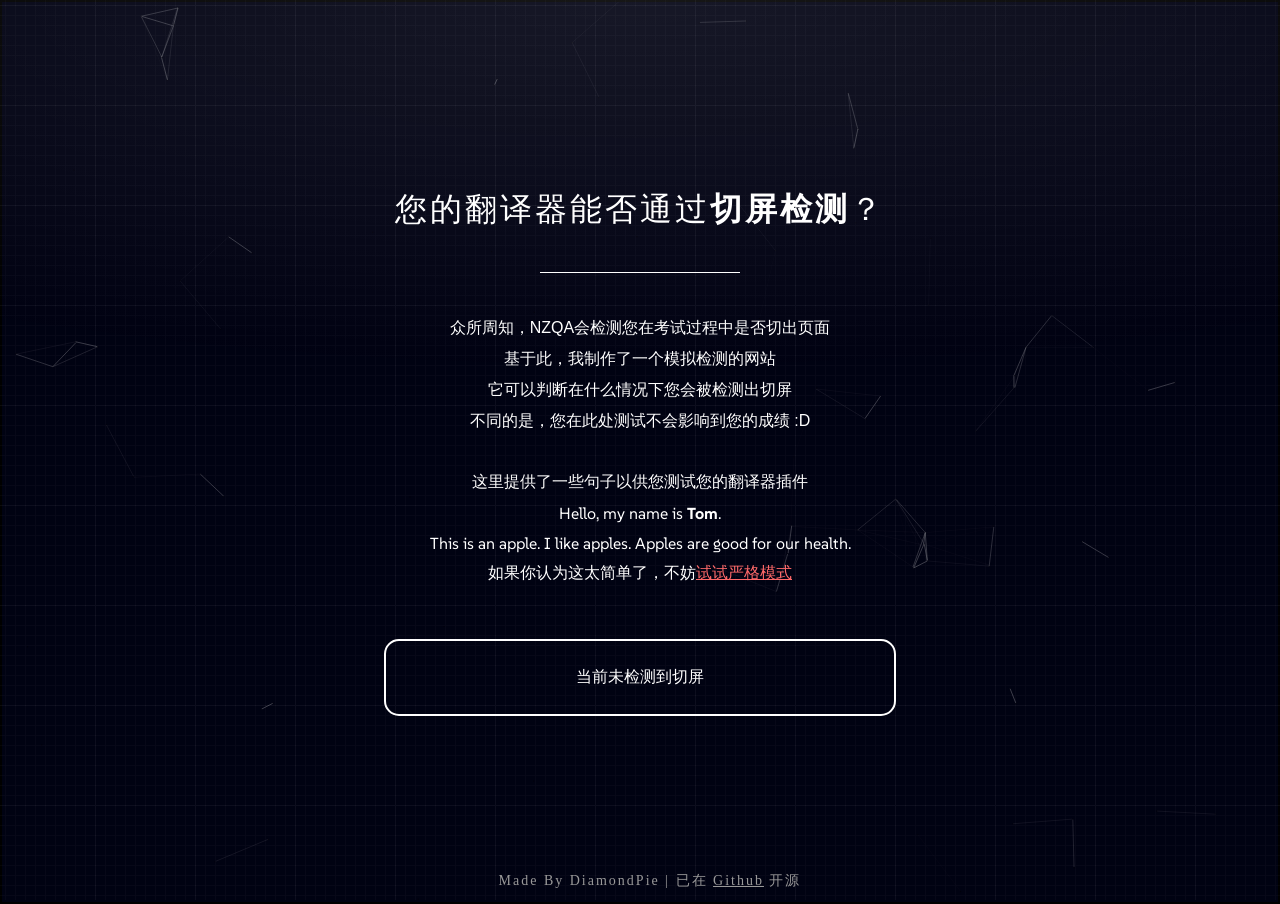
<file: easy/index.html>
<!DOCTYPE html>
<html lang="en">
<head>
    <meta charset="UTF-8">
    <meta name="viewport" content="width=device-width, initial-scale=1.0">
    <link rel="stylesheet" href="style.css">
    <title>Window Blur Alert</title>
</head>
<body>
    <div class="background-grid"></div>
    <span class="background-gradient"></span>
    <div class="container">
        <h1>您的翻译器能否通过<b>切屏检测</b>？</h1>
        <div class="line"></div>
        <p>众所周知，NZQA会检测您在考试过程中是否切出页面</p>
        <p>基于此，我制作了一个模拟检测的网站</p>
        <p>它可以判断在什么情况下您会被检测出切屏</p>
        <p>不同的是，您在此处测试不会影响到您的成绩 :D</p>
        <div style="height:30px"></div>
        <p>这里提供了一些句子以供您测试您的翻译器插件</p>
        <p class="text">Hello, my name is <b>Tom</b>.</p>
        <p class="text">This is an apple. I like apples. Apples are good for our health.</p>
        <p>如果你认为这太简单了，不妨<a style="color:#ff6969" href="/focus/strict">试试严格模式</a></p>
        <button class="reset" id="status" onclick="reset()">当前未检测到切屏</button>
    </div>

    <div class="footer-text">
        Made By DiamondPie | 已在 <a href="https://github.com/DiamondPie/DetectClipOut">Github</a> 开源
    </div>
    
    <script color="255,255,255", opaticy="0.7", zIndex="-1", count="99", src="dynamic-line.js"></script>
</body>
<script>
    const status = document.getElementById('status');
    var lostFocus = false;

    function detectedClipOut() {
        if (lostFocus) return;
        status.classList.add('detected');
        status.innerText = '检测到切屏，点击此按钮以重置';
        lostFocus = true;
    }

    function reset() {
        status.classList.remove('detected');
        status.innerText = '当前未检测到切屏';
        lostFocus = false;
    }

    // 监听窗口失去焦点事件
    document.onblur = window.onblur = detectedClipOut;
    // document.onmouseleave = window.onmouseleave = detectedClipOut;
    window.addEventListener('blur', detectedClipOut);
    window.addEventListener('visibilitychange', detectedClipOut)
</script>
</html>
</file>
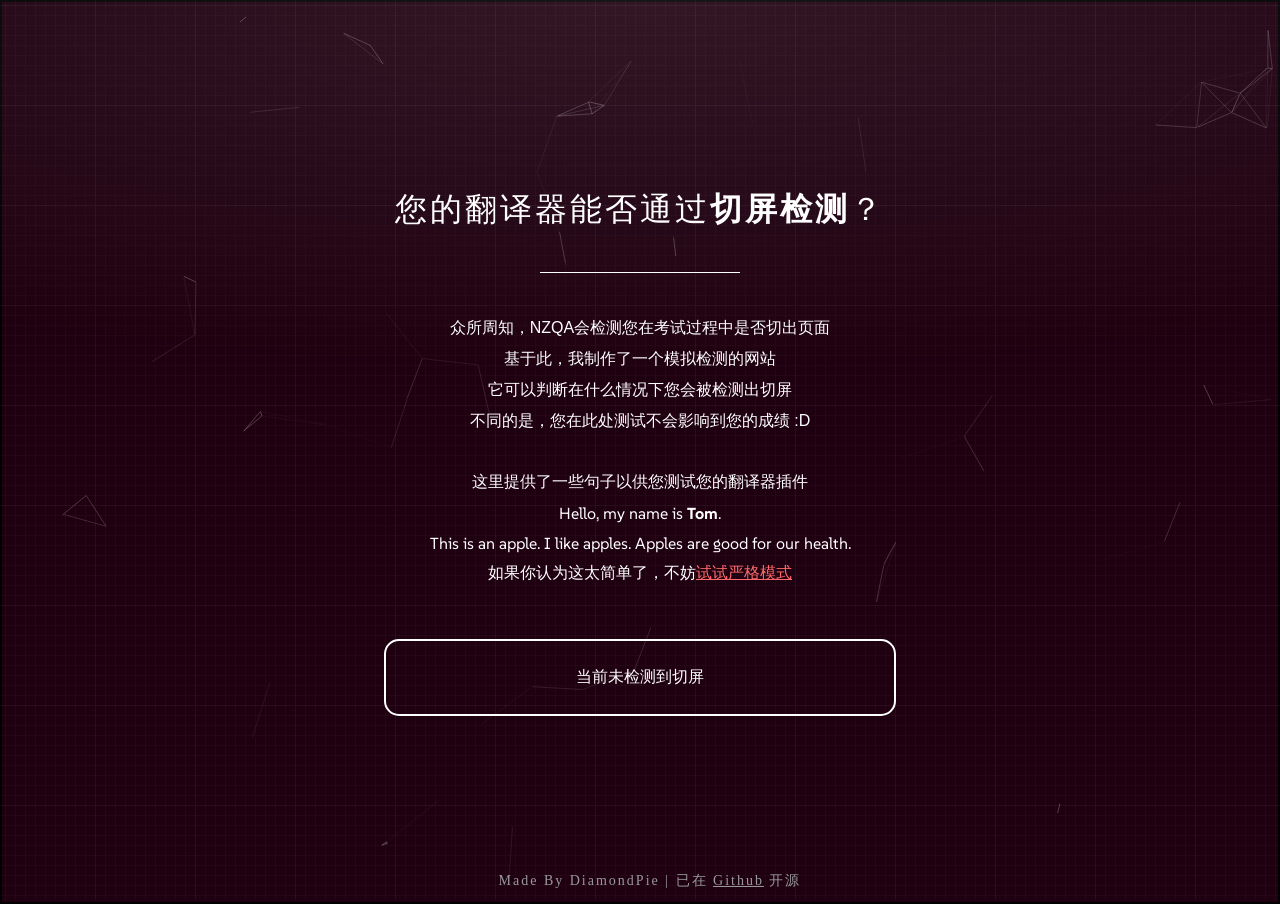
<file: easy.html>
<!DOCTYPE html>
<html lang="en">
<head>
    <meta charset="UTF-8">
    <meta name="viewport" content="width=device-width, initial-scale=1.0">
    <link rel="stylesheet" href="css/style.css">
    <title>Window Blur Alert</title>
</head>
<body>
    <div class="background-grid"></div>
    <span class="background-gradient"></span>
    <div class="container">
        <h1>您的翻译器能否通过<b>切屏检测</b>？</h1>
        <div class="line"></div>
        <p>众所周知，NZQA会检测您在考试过程中是否切出页面</p>
        <p>基于此，我制作了一个模拟检测的网站</p>
        <p>它可以判断在什么情况下您会被检测出切屏</p>
        <p>不同的是，您在此处测试不会影响到您的成绩 :D</p>
        <div style="height:30px"></div>
        <p>这里提供了一些句子以供您测试您的翻译器插件</p>
        <p class="text">Hello, my name is <b>Tom</b>.</p>
        <p class="text">This is an apple. I like apples. Apples are good for our health.</p>
        <p>如果你认为这太简单了，不妨<a style="color:#ff6969" href="strict.html">试试严格模式</a></p>
        <button class="reset" id="status" onclick="reset()">当前未检测到切屏</button>
    </div>

    <div class="footer-text">
        Made By DiamondPie | 已在 <a href="https://github.com/DiamondPie/DetectClipOut">Github</a> 开源
    </div>
    
    <script color="255,255,255", opaticy="0.7", zIndex="-1", count="99", src="js/dynamic-line.js"></script>
</body>
<script>
    const status = document.getElementById('status');
    var lostFocus = false;

    function detectedClipOut() {
        if (lostFocus) return;
        status.classList.add('detected');
        status.innerText = '检测到切屏，点击此按钮以重置';
        lostFocus = true;
    }

    function reset() {
        status.classList.remove('detected');
        status.innerText = '当前未检测到切屏';
        lostFocus = false;
    }

    // 监听窗口失去焦点事件
    document.onblur = window.onblur = detectedClipOut;
    // document.onmouseleave = window.onmouseleave = detectedClipOut;
    window.addEventListener('blur', detectedClipOut);
    window.addEventListener('visibilitychange', detectedClipOut)
</script>
</html>
</file>
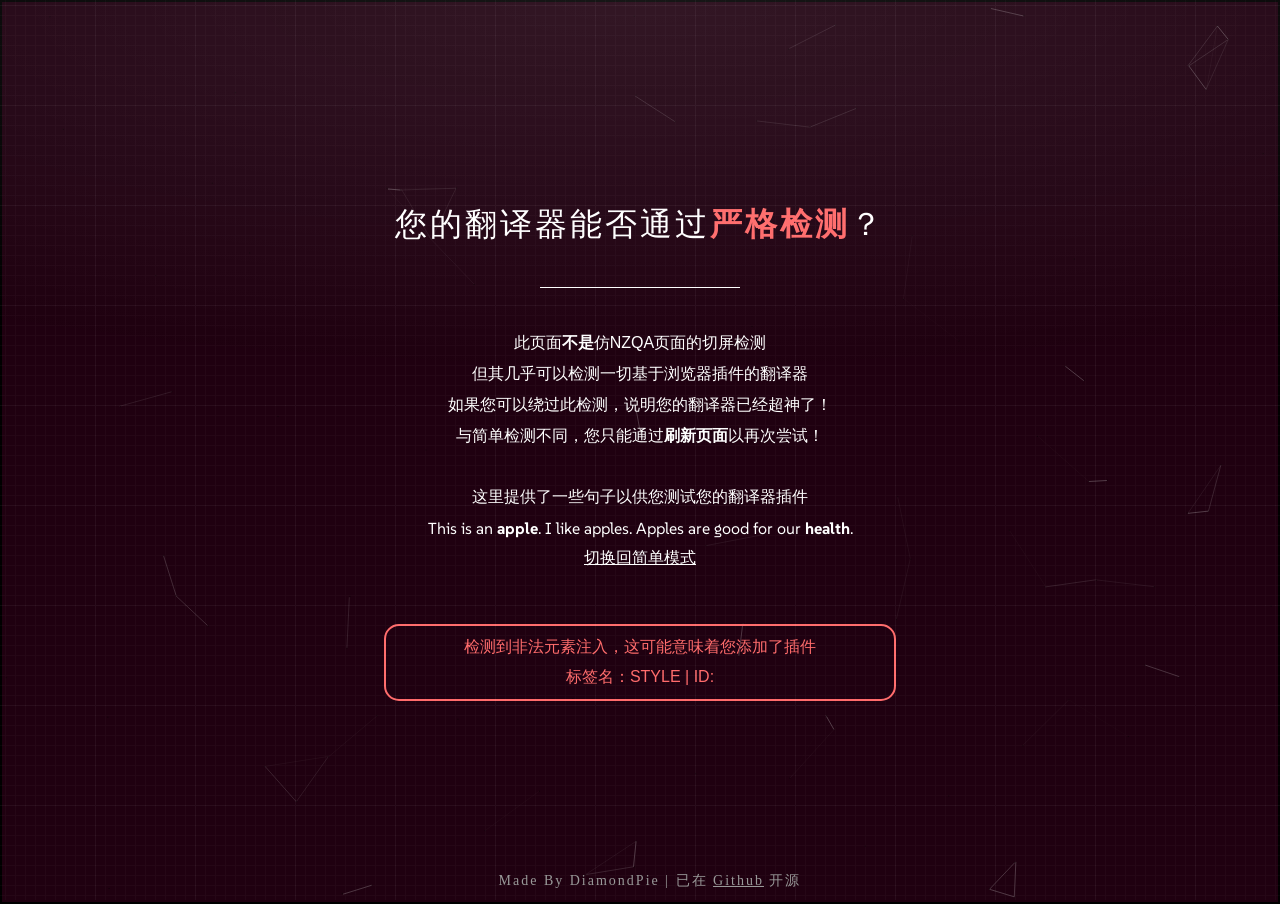
<file: strict.html>
<!DOCTYPE html>
<html lang="en">
<head>
    <meta charset="UTF-8">
    <meta name="viewport" content="width=device-width, initial-scale=1.0">
    <link rel="stylesheet" href="css/style.css">
    <title>Window Blur Alert</title>
</head>
<body>
    <div class="background-grid"></div>
    <span class="background-gradient"></span>
    <div class="container">
        <h1>您的翻译器能否通过<b style="color: #ff6969">严格检测</b>？</h1>
        <div class="line"></div>
        <p>此页面<b>不是</b>仿NZQA页面的切屏检测</p>
        <p>但其几乎可以检测<b></b>一切基于浏览器插件的翻译器</p>
        <p>如果您可以绕过此检测，说明您的翻译器已经超神了！</p>
        <p>与简单检测不同，您只能通过<b>刷新页面</b>以再次尝试！</p>
        <div style="height:30px"></div>
        <p>这里提供了一些句子以供您测试您的翻译器插件</p>
        <p class="text">This is an <b>apple</b>. I like apples. Apples are good for our <b>health</b>.</p>
        <p><a href="easy.html">切换回简单模式</a></p>
        <button class="reset" id="status" onclick="reset()">未检测到任意异常</button>
    </div>

    <div class="footer-text">
        Made By DiamondPie | 已在 <a href="https://github.com/DiamondPie/DetectClipOut">Github</a> 开源
    </div>
    
    <script color="255,255,255", opaticy="0.7", zIndex="-1", count="99", src="js/dynamic-line.js"></script>
</body>
<script>
    const existingElements = new Set();
    const status = document.getElementById('status');
    var lostFocus = false;

    function detectedClipOut(reason) {
        if (lostFocus) return;
        status.classList.add('detected');
        status.innerText = reason;
        lostFocus = true;
    }

    function reset() {
        if (lostFocus) window.location.reload();
    }

    // 监听窗口失去焦点事件
    document.onblur = window.onblur = () => {
        detectedClipOut('检测到切屏：页面失去焦点');
    };
    window.addEventListener('blur', () => {
        detectedClipOut('检测到切屏：blur监听器被触发');
    });
    window.addEventListener('visibilitychange', () => {
        detectedClipOut('检测到切屏：visibilitychange监听器被触发');
    })

    // 在页面加载时记录所有现有的元素
    document.querySelectorAll('*').forEach(el => {
        existingElements.add(el);
    });

    // 选择你要观察的节点
    const targetNode = document.documentElement;

    // 设置观察选项
    const config = { 
        childList: true, // 监听子节点的增删
        subtree: true    // 监听整个子树（包括所有的子节点）
    };

    // 创建回调函数，当 DOM 变化时会调用该函数
    const callback = function(mutationsList, observer) {
        for(const mutation of mutationsList) {
            // 遍历所有新增节点
            mutation.addedNodes.forEach(node => {
                // 检查节点是否是元素节点（忽略文本节点等）
                if (node.nodeType === Node.ELEMENT_NODE) {
                    // 如果节点是页面上新插入的元素（不在现有元素集合中）
                    if (!existingElements.has(node)) {
                        console.log('qwq')
                        detectedClipOut('检测到非法元素注入，这可能意味着您添加了插件\n标签名：' + node.nodeName + ' | ID: ' + node.id);
                    }
                }
            });
        }
    };

    // 创建一个新的 MutationObserver 实例并传入回调函数
    const observer = new MutationObserver(callback);

    // 开始观察指定的节点，并应用配置的选项
    observer.observe(targetNode, config);



</script>
</html>
</file>
<file: easy/style.css>
@import url('https://fonts.googleapis.com/css2?family=SUSE:wght@400&display=swap');

body {
    margin: 0;
    padding: 0;
    height: 100%;
    background-color: #000212;
    color: #ffffff;
    overflow: hidden;
}

@media (max-width: 600px) {
    body {
        font-size: 14px !important; /* 为小屏设备调整字体大小 */ 
    }
    body h1 {
        font-size: 24px !important;
        letter-spacing: 1px !important;
    }
    .container .line {
        margin: 20px 0 !important;
    }
    .footer-text {
        font-size: 12px !important;
        letter-spacing: normal !important;
    }
}

/* 设置第一个 div 的样式 */
.background-grid {
    pointer-events: none; /* 禁用鼠标事件 */
    position: fixed; /* 固定定位 */
    inset: 0; /* 将元素的所有边设置为 0，相当于 top: 0; right: 0; bottom: 0; left: 0; */
    user-select: none; /* 禁用文本选择 */
    background-image: url('./grid.svg'); /* 背景图 */
    background-position: top; /* 背景位置 */
    background-repeat: repeat; /* 背景重复 */
}

/* 设置第二个 span 的样式 */
.background-gradient {
    pointer-events: none; /* 禁用鼠标事件 */
    position: fixed; /* 固定定位 */
    top: 0; /* 将元素定位到页面顶部 */
    display: block; /* 显示为块级元素 */
    height: 800px; /* 设置高度 */
    width: 100%; /* 设置宽度为 100% */
    user-select: none; /* 禁用文本选择 */
    background: radial-gradient(103.72% 46.58% at 50% 0%, rgba(255, 255, 255, 0.09) 0%, rgba(255, 255, 255, 0) 100%); /* 深色模式下的径向渐变 */
}

/* 定义 container 类，使其中的所有元素居中 */
.container {
    display: flex;
    justify-content: center; /* 水平居中 */
    align-items: center; /* 垂直居中 */
    height: 100vh; /* 使容器充满视口高度 */
    border: 2px solid #000; /* 给容器加个边框，方便观察布局 */
    flex-direction: column; /* 使子元素垂直排列 */
    font-family: Arial, sans-serif;
}

/* 为容器内的元素定义样式 */
.container h1 {
    margin: 0;
    font-weight: normal;
    letter-spacing: 3px;
}

.container p {
    margin: 5px 0;
}

.line {
    margin: 40px 0;
    width: 200px;
    height: 0.5px;
    background-color: white;
}

/* 定义按钮的样式 */
.reset {
    width: 40vw;
    height: 6vw;
    min-width: 280px;
    min-height: 40px;
    margin-top: 50px ;
    border: 2px solid white; /* 白色圆角边框 */
    border-radius: 15px; /* 圆角效果 */
    background-color: transparent; /* 透明背景 */
    color: white; /* 白色文字 */
    font-size: 16px;
    text-align: center;
    line-height: 30px; /* 使文字在按钮中垂直居中 */
    cursor: pointer;
    transition: all 0.3s ease; /* 鼠标悬停时的平滑过渡 */
}

.reset.detected {
    border: 2px solid rgb(255, 107, 107);
    color: rgb(255, 107, 107);
}

/* 鼠标悬停效果 */
.reset:hover {
    transform: scale(0.95);
    background-color: rgba(255, 255, 255, 0.1); /* 轻微的白色背景 */
}
.reset.detected:hover {
    background-color: rgba(255, 38, 38, 0.1);
}

.text {
    font-family: 'SUSE', sans-serif;
}

/* 底部文字样式 */
.footer-text {
    letter-spacing: 2px;
    position: fixed; /* 固定在视口底部 */
    bottom: 0; /* 距离底部为 0 */
    width: 100%; /* 占据整个宽度 */
    text-align: center; /* 文本居中 */
    padding: 10px;
    font-size: 14px;
    color: #999; /* 文本颜色 */
}

.footer-text a {
    color: #999; /* 文本颜色 */
}
</file>
<file: css/style.css>
@import url('https://fonts.googleapis.com/css2?family=SUSE:wght@400&display=swap');

body {
    margin: 0;
    padding: 0;
    height: 100%;
    background-color: #1f0010;
    color: #ffffff;
    overflow: hidden;
}

@media (max-width: 600px) {
    body {
        font-size: 14px !important; /* 为小屏设备调整字体大小 */ 
    }
    body h1 {
        font-size: 24px !important;
        letter-spacing: 1px !important;
    }
    .container .line {
        margin: 20px 0 !important;
    }
    .footer-text {
        font-size: 12px !important;
        letter-spacing: normal !important;
    }
}

/* 设置第一个 div 的样式 */
.background-grid {
    pointer-events: none; /* 禁用鼠标事件 */
    position: fixed; /* 固定定位 */
    inset: 0; /* 将元素的所有边设置为 0，相当于 top: 0; right: 0; bottom: 0; left: 0; */
    user-select: none; /* 禁用文本选择 */
    background-image: url('../assets/grid.svg'); /* 背景图 */
    background-position: top; /* 背景位置 */
    background-repeat: repeat; /* 背景重复 */
}

/* 设置第二个 span 的样式 */
.background-gradient {
    pointer-events: none; /* 禁用鼠标事件 */
    position: fixed; /* 固定定位 */
    top: 0; /* 将元素定位到页面顶部 */
    display: block; /* 显示为块级元素 */
    height: 800px; /* 设置高度 */
    width: 100%; /* 设置宽度为 100% */
    user-select: none; /* 禁用文本选择 */
    background: radial-gradient(103.72% 46.58% at 50% 0%, rgba(255, 255, 255, 0.09) 0%, rgba(255, 255, 255, 0) 100%); /* 深色模式下的径向渐变 */
}

/* 定义 container 类，使其中的所有元素居中 */
.container {
    display: flex;
    justify-content: center; /* 水平居中 */
    align-items: center; /* 垂直居中 */
    height: 100vh; /* 使容器充满视口高度 */
    border: 2px solid #000; /* 给容器加个边框，方便观察布局 */
    flex-direction: column; /* 使子元素垂直排列 */
    font-family: Arial, sans-serif;
}

/* 为容器内的元素定义样式 */
.container h1 {
    margin: 0;
    font-weight: normal;
    letter-spacing: 3px;
}

.container p {
    margin: 5px 0;
}

.container a {
    color: #fff;
}

.line {
    margin: 40px 0;
    width: 200px;
    height: 0.5px;
    background-color: white;
}

/* 定义按钮的样式 */
.reset {
    width: 40vw;
    height: 6vw;
    min-width: 280px;
    min-height: 40px;
    margin-top: 50px ;
    border: 2px solid white; /* 白色圆角边框 */
    border-radius: 15px; /* 圆角效果 */
    background-color: transparent; /* 透明背景 */
    color: white; /* 白色文字 */
    font-size: 16px;
    text-align: center;
    line-height: 30px; /* 使文字在按钮中垂直居中 */
    cursor: pointer;
    transition: all 0.3s ease; /* 鼠标悬停时的平滑过渡 */
}

.reset.detected {
    border: 2px solid rgb(255, 107, 107);
    color: rgb(255, 107, 107);
}

/* 鼠标悬停效果 */
.reset:hover {
    transform: scale(0.95);
    background-color: rgba(255, 255, 255, 0.1); /* 轻微的白色背景 */
}
.reset.detected:hover {
    background-color: rgba(255, 38, 38, 0.1);
}

.text {
    font-family: 'SUSE', sans-serif;
}

/* 底部文字样式 */
.footer-text {
    letter-spacing: 2px;
    position: fixed; /* 固定在视口底部 */
    bottom: 0; /* 距离底部为 0 */
    width: 100%; /* 占据整个宽度 */
    text-align: center; /* 文本居中 */
    padding: 10px;
    font-size: 14px;
    color: #999; /* 文本颜色 */
}

.footer-text a {
    color: #999; /* 文本颜色 */
}
</file>
